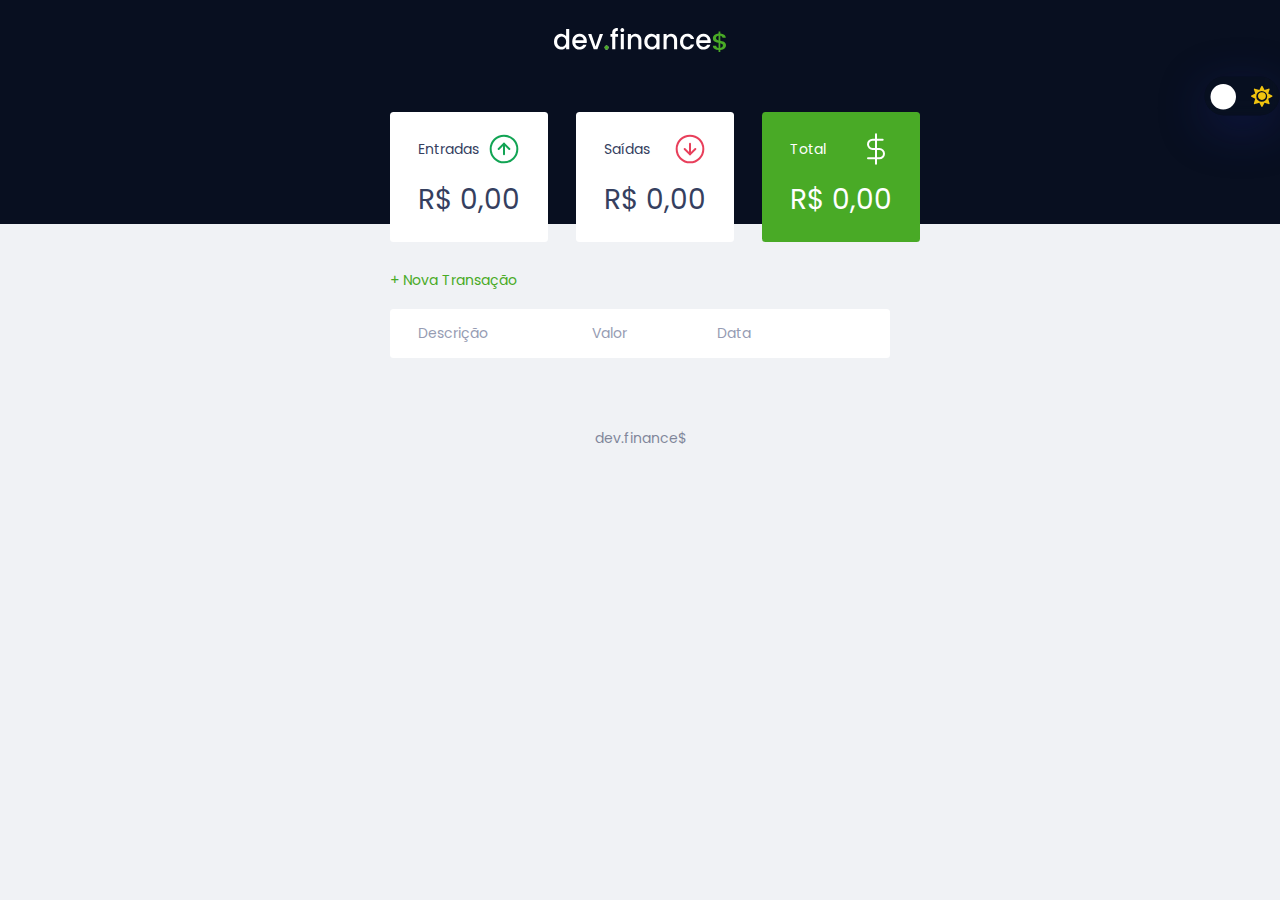
<file: index.html>
<!DOCTYPE html>
<html lang="pt-br">

<head>
    <meta charset="UTF-8">
    <meta name="viewport" content="width=device-width, initial-scale=1.0">
    <link rel="stylesheet" href="./style.css">
    <link rel="preconnect" href="https://fonts.gstatic.com">
    <link
        href="https://fonts.googleapis.com/css2?family=Poppins:ital,wght@0,100;0,400;0,700;1,100;1,400;1,700&display=swap"
        rel="stylesheet">
    <link rel="preconnect" href="https://fonts.gstatic.com">
    <link rel="stylesheet" href="https://cdnjs.cloudflare.com/ajax/libs/font-awesome/5.15.1/css/all.min.css">
    <title>dev.finance$</title>
</head>

<body>

    <header>
        <img src="./assets/logo.svg" alt="Logo Dev finance">
        <div class="darkmode">
            <input type="checkbox" class="checkbox" id="chk" />
            <label class="label" for="chk">
                <i class="fas fa-moon"></i>
                <i class="fas fa-sun"></i>
                <div class="ball"></div>
            </label>
        </div>
    </header>
    
    <main class="container">

        <section id="balance">
            <h2 class="sr-only">Balanço</h2>

            <div class="card">
                <h3>
                    <span>
                        Entradas
                    </span>
                    <img src="./assets/income.svg" alt="Image de entradas">
                </h3>
                <p id="incomeDisplay"></p>
            </div>
            <div class="card">
                <h3>
                    <span>
                        Saídas
                    </span>
                    <img src="./assets/expense.svg" alt="Image de saídas">
                </h3>
                <p id="expenseDisplay"></p>
            </div>
            <div class="card total">
                <h3>
                    <span>
                        Total
                    </span>
                    <img src="./assets/total.svg" alt="Image de total">
                </h3>
                <p id="totalDisplay"></p>
            </div>


        </section>

        <section id="transaction">
            <h2 class="sr-only">Transações</h2>

            <a href="#" class="button new" onclick="Modal.open()">+ Nova Transação</a>

            <table id="data-table">
                <thead>
                    <tr>
                        <th>Descrição</th>
                        <th>Valor</th>
                        <th>Data</th>
                        <th></th>
                    </tr>
                </thead>

                <tbody>
                </tbody>
            </table>
        </section>

    </main>
    <div class="modal-overlay">
        <div class="modal">
            <div class="modal-content">
                <div id="form">
                    <h2>Nova transação</h2>
                    <form action="" onsubmit="Form.submit(event)">
                        <div class="input-group">
                            <label class="sr-only" for="description">Descrição</label>
                            <input type="text" name="description" id="description" placeholder="Descrição" />
                        </div>

                        <div class="input-group">
                            <label class="sr-only" for="amount">Valor</label>
                            <input step="0.01" type="number" name="amount" id="amount" placeholder="0,00" />
                            <small class="help">Use o sinal - (negativo) para despesas e, (vírgula) para casas
                                decimais</small>
                        </div>

                        <div class="input-group">
                            <label class="sr-only" for="date">Descrição</label>
                            <input type="date" name="date" id="date" placeholder="01/01/2021" />
                        </div>

                        <div class="input-group actions">
                            <a onclick="Modal.close()" href="#" class="button cancel">Cancelar</a>
                            <button>Salvar</button>
                        </div>
                    </form>
                </div>

            </div>
        </div>
    </div>
    <footer>
        <p>dev.finance$</p>
    </footer>

    <script src="./modal.js"></script>
</body>

</html>
</file>
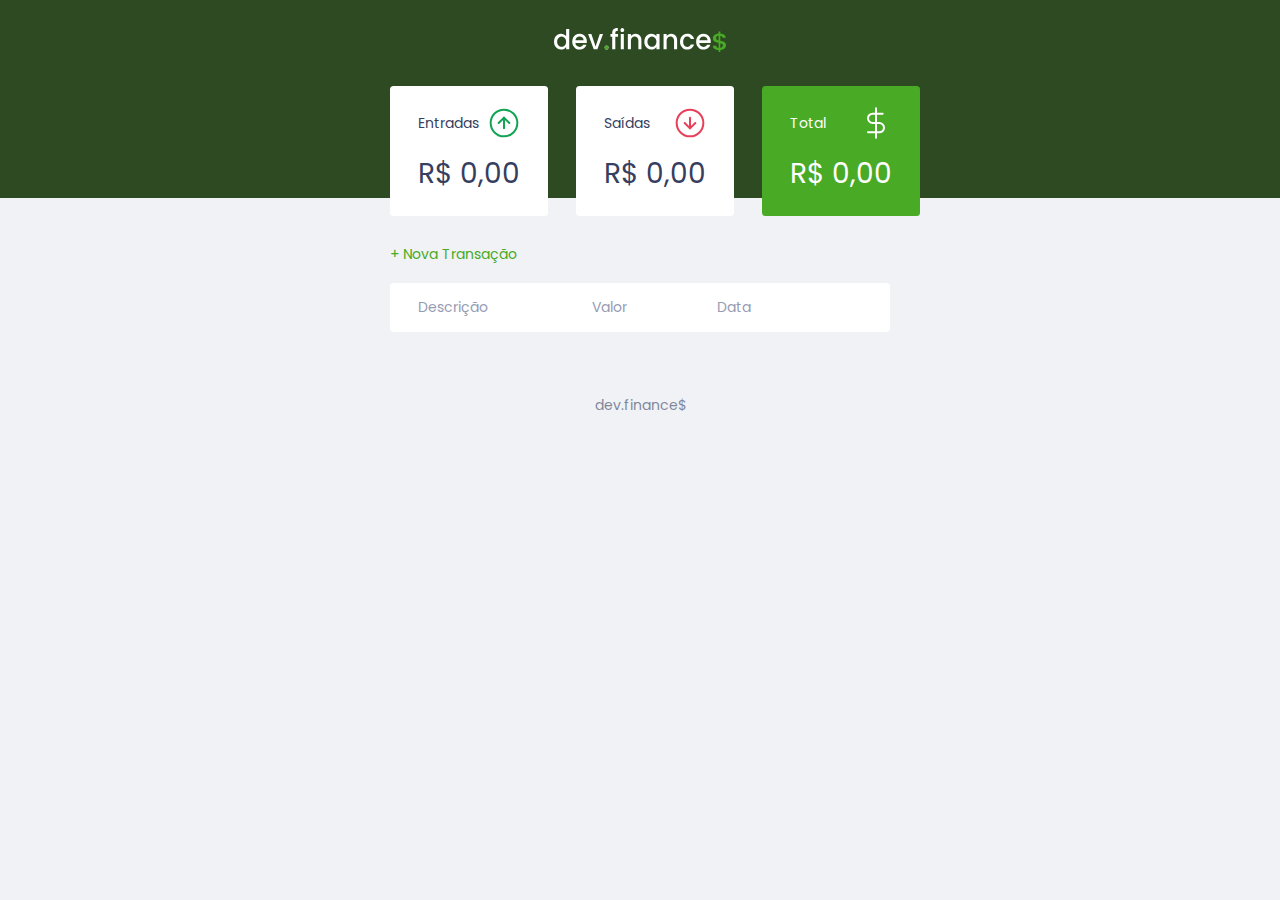
<file: maratona-discovery/index.html>
<!DOCTYPE html>
<html lang="pt-br">

<head>
    <meta charset="UTF-8">
    <meta name="viewport" content="width=device-width, initial-scale=1.0">
    <link rel="stylesheet" href="./style.css">
    <link rel="preconnect" href="https://fonts.gstatic.com">
    <link
        href="https://fonts.googleapis.com/css2?family=Poppins:ital,wght@0,100;0,400;0,700;1,100;1,400;1,700&display=swap"
        rel="stylesheet">
    <title>dev.finance$</title>
</head>

<body>

    <header>
        <img src="./assets/logo.svg" alt="Logo Dev finance">
    </header>
    <main class="container">

        <section id="balance">
            <h2 class="sr-only">Balanço</h2>

            <div class="card">
                <h3>
                    <span>
                        Entradas
                    </span>
                    <img src="./assets/income.svg" alt="Image de entradas">
                </h3>
                <p id="incomeDisplay"></p>
            </div>
            <div class="card">
                <h3>
                    <span>
                        Saídas
                    </span>
                    <img src="./assets/expense.svg" alt="Image de saídas">
                </h3>
                <p id="expenseDisplay"></p>
            </div>
            <div class="card total">
                <h3>
                    <span>
                        Total
                    </span>
                    <img src="./assets/total.svg" alt="Image de total">
                </h3>
                <p id="totalDisplay"></p>
            </div>


        </section>

        <section id="transaction">
            <h2 class="sr-only">Transações</h2>

            <a href="#" class="button new" onclick="Modal.open()">+ Nova Transação</a>

            <table id="data-table">
                <thead>
                    <tr>
                        <th>Descrição</th>
                        <th>Valor</th>
                        <th>Data</th>
                        <th></th>
                    </tr>
                </thead>

                <tbody>
                </tbody>
            </table>
        </section>

    </main>
    <div class="modal-overlay">
        <div class="modal">
            <div class="modal-content">
                <div id="form">
                    <h2>Nova transação</h2>
                    <form action="" onsubmit="Form.submit(event)">
                        <div class="input-group">
                            <label class="sr-only" for="description">Descrição</label>
                            <input type="text" name="description" id="description" placeholder="Descrição" />
                        </div>

                        <div class="input-group">
                            <label class="sr-only" for="amount">Valor</label>
                            <input step="0.01" type="number" name="amount" id="amount" placeholder="0,00" />
                            <small class="help">Use o sinal - (negativo) para despesas e, (vírgula) para casas
                                decimais</small>
                        </div>

                        <div class="input-group">
                            <label class="sr-only" for="date">Descrição</label>
                            <input type="date" name="date" id="date" placeholder="01/01/2021" />
                        </div>

                        <div class="input-group actions">
                            <a onclick="Modal.close()" href="#" class="button cancel">Cancelar</a>
                            <button>Salvar</button>
                        </div>
                    </form>
                </div>

            </div>
        </div>
    </div>
    <footer>
        <p>dev.finance$</p>
    </footer>

    <script src="./modal.js"></script>
</body>

</html>
</file>
<file: style.css>
:root{
  --dark-blue:#363f5f;
  --green: #49aa26;
  --light-green: #3dd705;
  --red: #e92929;
}

* {
  outline: 0;
  margin: 0;
  padding: 0;
  box-sizing: border-box;
}

html{
  font-size: 93.75%;
}

body{
  background: #F0F2F5;
  font-family: 'Poppins', sans-serif;
}

.sr-only{
  position: absolute;
  width: 1px;
  height: 1px;
  padding: 0;
  margin: -1px;
  overflow: hidden;
  clip: rect(0,0,0,0);
  white-space: nowrap;
  border-width: 0;
}

.container{
  width:min(90vw, 500px);
  margin: auto;
}

a{
  color: var(--green);
  text-decoration: none;
}
a:hover{
  color:var(--light-green);
}

button{
  width: 100%;
  height: 50px;
  border: none;
  color: white;
  background: var(--green);
  padding: 0;
  border-radius: 0.25rem;
  cursor: pointer;
}

button:hover{
  background:var(--light-green);
}

.button.new{
  margin-bottom: .8rem;
  display: inline-block;
}

.button.cancel{
  color: var(--red);
  border:2px var(--red) solid;
  border-radius: 0.25rem;
  height: 50px;
  display: flex;
  justify-content: center;
  align-items: center;
  opacity: 0.6;
}

.button.cancel:hover{
  opacity: 1;
}

h2{
  margin-top: 3.2rem;
  margin-bottom: 0.8rem;
  color:var(--dark-blue);
  font-weight: normal;
}

header{
  background: #080f20;
  padding: 2rem 0 10rem;
  text-align: center;
}

#logo{
  color:#fff;
  font-weight: 100;
}

#balance{
  margin-top: -8rem;
}

#balance h2{
  color: white;
  margin-top: 0;
}

.card{
  background: white;
  padding: 1.5rem 2rem;
  border-radius: 0.25rem;

  margin-bottom: 2rem;
  color:var(--dark-blue);
}


.card h3{
  font-weight: normal;
  font-size: 1rem;
  display: flex;
  align-items: center;
  justify-content: space-between;
}

.card p{
  font-size: 2rem;
  line-height: 3rem;

  margin-top: 1rem;
}

.card.total{
  background: var(--green);
  color: white;
}

.transaction{
  display: block;
  width: 100%;
  overflow-x:auto;
}

#data-table{
  width: 100%;
  border-spacing: 0 0.5rem;
  color:#969cb3;
}

table thead tr th:first-child,
table tbody tr td:first-child{
  border-radius: 0.25rem 0 0 0.25rem;
}

table thead tr th:last-child,
table tbody tr td:last-child{
  border-radius: 0 0.25rem 0.25rem 0;
}

table thead th{
  background: white;
  color:#969cb3;
  padding: 1rem 2rem;
  text-align: left;
  font-weight: normal;
}

table tbody tr{
  opacity: 0.7;
}

table tbody tr:hover{
  opacity: 1;
}

table tbody td{
  background: white;
  padding: 1rem 2rem;
}

td.description{
  color: var(--dark-blue);
}

td.income{
  color: #12a454;
}

td.expense{
  color: #e92929;
}

.modal-overlay{
  width: 100%;
  height: 100%;
  background-color: rgba(0,0,0, 0.7);
  position: fixed;
  top: 0;
  display: flex;
  align-items: center;
  justify-content: center;
  opacity: 0;
  visibility: hidden;
  z-index: 999;
}

.modal-overlay.active{
  opacity: 1;
  visibility: visible;
}


.modal{
  background: #f0f2f5;
  padding: 2.4rem;
  position: relative;
  z-index: 1;
}

#form{
  max-width: 500px;
}

#form h2{
  margin-top: 0;
}

input{
  border: none;
  border-radius: 0.2rem;
  padding: 0.8rem;
  width: 100%;
}

.input-group{
  margin-top: 0.8rem;
}

.input-group .help{
  opacity: 0.4;
}

.input-group.actions{
  display: flex;
  justify-content: space-between;
  align-items: center;
}

.input-group.actions .button,
.input-group.actions button{
  width: 48%;

}

footer{
  text-align: center;
  padding: 4.5rem 0 2rem;
  color: var(--dark-blue);

  opacity: 0.6;
}

.darkmode{
  display: flex;
  align-items: flex-end;
  justify-content: center;
}

header.dark {
  background: #090c08;
}
body.dark {
	background: #080f20;
}

.checkbox {
	opacity: 0.5;
	position: absolute;
}

.label {
  background: rgba( 6, 13, 44, 0.05 );
  box-shadow: 0 8px 32px 0 rgba(37, 45, 151, 0.37);
  backdrop-filter: blur( 4px );
  -webkit-backdrop-filter: blur( 4px );
  border-radius: 10px;

	border-radius: 50px;
	cursor: pointer;
	display: flex;
	align-items: center;
	justify-content: space-between;
	padding: 5px;
	position: relative;
	height: 26px;
	width: 50px;
	transform: scale(1.5);
}

.label .ball {
	background-color: #fff;
	border-radius: 50%;
	position: absolute;
	top: 5px;
	left: 4px;
	height: 17px;
	width: 17px;
	transform: translateX(0px);
	transition: transform 0.2s linear;
}

.checkbox:checked + .label .ball {
	transform: translateX(24px);
}


.fa-moon {
	color: #dfe6e9;
}

.fa-sun {
	color: #f1c40f;
}
td.description{
    color: var(--dark-blue);
}
td.income{
    color: #12a454;
}
td.expense{
    color: #e92929;
} 

@media(min-width:800px){

  html{
      font-size: 87.5%;
  }

  #balance{
    display: grid;
    grid-template-columns: repeat(3, 1fr);
    gap: 2rem;
  }
  .darkmode{
    position: relative;
    left: 47%;
    top: 25px;
  }  
  header.dark {
    background: #080f20;
  }
  body.dark {
    background: #080f20;
  }

  .checkbox {
    opacity: 0;
    position: absolute;
  }

  .label {
    background: rgba( 6, 13, 44, 0.05 );
    box-shadow: 0 8px 32px 0 rgba( 31, 38, 135, 0.37 );
    backdrop-filter: blur( 4px );
    -webkit-backdrop-filter: blur( 4px );
    border-radius: 10px;

    border-radius: 50px;
    cursor: pointer;
    display: flex;
    align-items: center;
    justify-content: space-between;
    padding: 5px;
    position: relative;
    height: 26px;
    width: 50px;
    transform: scale(1.5);
  }

  .label .ball {
    background-color: #fff;
    border-radius: 50%;
    position: absolute;
    top: 5px;
    left: 4px;
    height: 17px;
    width: 17px;
    transform: translateX(0px);
    transition: transform 0.2s linear;
  }

  .checkbox:checked + .label .ball {
    transform: translateX(24px);
  }


  .fa-moon {
    color: #dfe6e9;
  }

  .fa-sun {
    color: #f1c40f;
  }
  td.description{
      color: var(--dark-blue);
  }
  td.income{
      color: #12a454;
  }
  td.expense{
      color: #e92929;
  } 

}
</file>
<file: maratona-discovery/style.css>
:root{
  --dark-blue:#363F5F;
  --green: #49aa26;
  --light-green: #3dd705;
  --red: #e92929;
}

* {
  outline: 0;
  margin: 0;
  padding: 0;
  box-sizing: border-box;
}

html{
  font-size: 93.75%;
}

body{
  background: #F0F2F5;
  font-family: 'Poppins', sans-serif;
}

.sr-only{
  position: absolute;
  width: 1px;
  height: 1px;
  padding: 0;
  margin: -1px;
  overflow: hidden;
  clip: rect(0,0,0,0);
  white-space: nowrap;
  border-width: 0;
}

.container{
  width:min(90vw, 500px);
  margin: auto;
}

a{
  color: var(--green);
  text-decoration: none;
}
a:hover{
  color:var(--light-green);
}

button{
  width: 100%;
  height: 50px;
  border: none;
  color: white;
  background: var(--green);
  padding: 0;
  border-radius: 0.25rem;
  cursor: pointer;
}

button:hover{
  background:var(--light-green);
}

.button.new{
  margin-bottom: .8rem;
  display: inline-block;
}

.button.cancel{
  color: var(--red);
  border:2px var(--red) solid;
  border-radius: 0.25rem;
  height: 50px;
  display: flex;
  justify-content: center;
  align-items: center;
  opacity: 0.6;
}

.button.cancel:hover{
  opacity: 1;
}

h2{
  margin-top: 3.2rem;
  margin-bottom: 0.8rem;
  color:var(--dark-blue);
  font-weight: normal;
}

header{
  background: #2D4A22;
  padding: 2rem 0 10rem;
  text-align: center;
}

#logo{
  color:#fff;
  font-weight: 100;
}

#balance{
  margin-top: -8rem;
}

#balance h2{
  color: white;
  margin-top: 0;
}

.card{
  background: white;
  padding: 1.5rem 2rem;
  border-radius: 0.25rem;

  margin-bottom: 2rem;
  color:var(--dark-blue);
}


.card h3{
  font-weight: normal;
  font-size: 1rem;
  display: flex;
  align-items: center;
  justify-content: space-between;
}

.card p{
  font-size: 2rem;
  line-height: 3rem;

  margin-top: 1rem;
}

.card.total{
  background: var(--green);
  color: white;
}

.transaction{
  display: block;
  width: 100%;
  overflow-x:auto;
}

#data-table{
  width: 100%;
  border-spacing: 0 0.5rem;
  color:#969cb3;
}

table thead tr th:first-child,
table tbody tr td:first-child{
  border-radius: 0.25rem 0 0 0.25rem;
}

table thead tr th:last-child,
table tbody tr td:last-child{
  border-radius: 0 0.25rem 0.25rem 0;
}

table thead th{
  background: white;
  color:#969cb3;
  padding: 1rem 2rem;
  text-align: left;
  font-weight: normal;
}

table tbody tr{
  opacity: 0.7;
}

table tbody tr:hover{
  opacity: 1;
}

table tbody td{
  background: white;
  padding: 1rem 2rem;
}

td.description{
  color: var(--dark-blue);
}

td.income{
  color: #12a454;
}

td.expense{
  color: #e92929;
}

.modal-overlay{
  width: 100%;
  height: 100%;
  background-color: rgba(0,0,0, 0.7);
  position: fixed;
  top: 0;
  display: flex;
  align-items: center;
  justify-content: center;
  opacity: 0;
  visibility: hidden;
  z-index: 999;
}

.modal-overlay.active{
  opacity: 1;
  visibility: visible;
}


.modal{
  background: #f0f2f5;
  padding: 2.4rem;
  position: relative;
  z-index: 1;
}

#form{
  max-width: 500px;
}

#form h2{
  margin-top: 0;
}

input{
  border: none;
  border-radius: 0.2rem;
  padding: 0.8rem;
  width: 100%;
}

.input-group{
  margin-top: 0.8rem;
}

.input-group .help{
  opacity: 0.4;
}

.input-group.actions{
  display: flex;
  justify-content: space-between;
  align-items: center;
}

.input-group.actions .button,
.input-group.actions button{
  width: 48%;

}

footer{
  text-align: center;
  padding: 4rem 0 2rem;
  color: var(--dark-blue);

  opacity: 0.6;
}

@media(min-width:800px){

  html{
      font-size: 87.5%;
  }

  #balance{
      display: grid;
      grid-template-columns: repeat(3, 1fr);
      gap: 2rem;
  }

}
</file>
